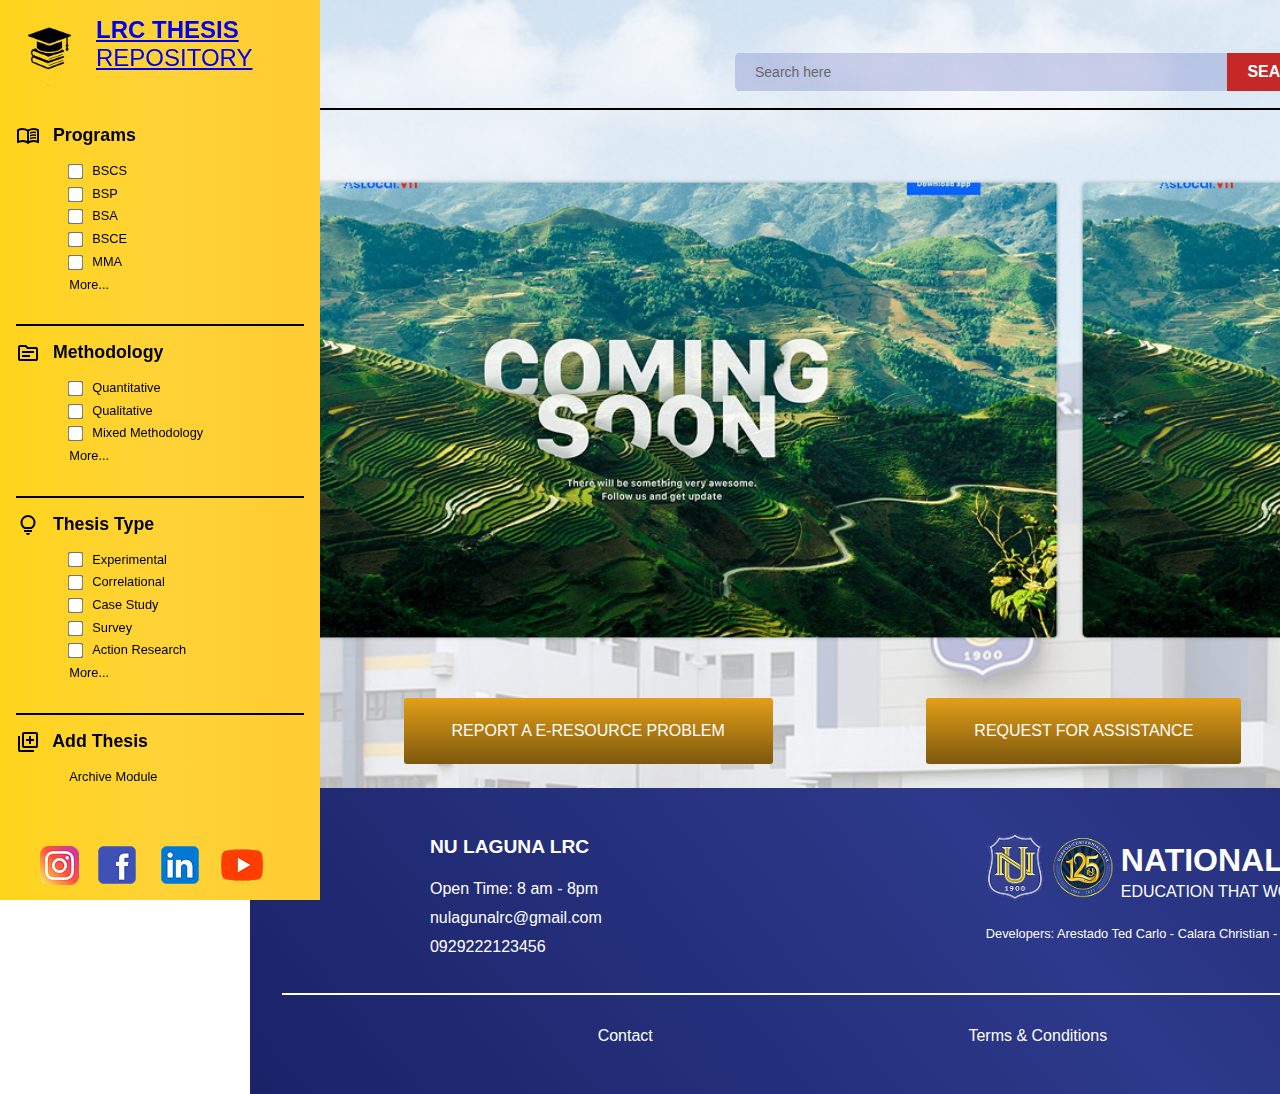
<file: index.html>
<!DOCTYPE html>
<html lang="en">

<head>
    <meta charset="UTF-8">
    <meta name="viewport" content="width=device-width, initial-scale=1.0">
    <title>Document</title>
    <link rel="stylesheet" href="css/normzalize.css">
    <link rel="stylesheet" href="css/styles.css">
    <link rel="stylesheet" href="css/carousel.css">
    <link rel="stylesheet" href="css/thesisSource.css">
    <link rel="stylesheet" href="css/dropdownMenu.css">
    <link rel="stylesheet" href="https://fonts.googleapis.com/css2?family=Material+Symbols+Outlined" />
</head>

<body>
    <div class="layout">
        <div class="sidebar">
            <div class="sidebar__content">

                <a href="/Thesis_Repository/index.html">
                    <div class="sidebar__logo">
                        <img class="sidebar__logo-image" src="assets/LRC Logo.png" alt="LRC Logo">
                        <div class="sidebar__logo-heading">
                            <h1 class="sidebar__logo-title">LRC THESIS</h1>
                            <h1 class="sidebar__logo-subtitle">REPOSITORY</h1>
                        </div>
                    </div>
                </a>

                <div class="sidebar__section sidebar__section--courses">
                    <h2 class="sidebar__section-title">
                        <span class="material-symbols-outlined">menu_book</span>
                        Programs
                    </h2>
                    <ul id="programsList" class="sidebar__list sidebar__list--courses"></ul>
                </div>

                <div class="separator"></div>

                <div class="sidebar__section sidebar__section--topics">
                    <h2 class="sidebar__section-title">
                        <span class="material-symbols-outlined">topic</span>
                        Methodology
                    </h2>
                    <ul id="methodologyList" class="sidebar__list sidebar__list--topics"></ul>
                </div>

                <div class="separator"></div>

                <div class="sidebar__section sidebar__section--topics">
                    <h2 class="sidebar__section-title">
                        <span class="material-symbols-outlined">lightbulb</span>
                        Thesis Type
                    </h2>
                    <ul id="thesisList" class="sidebar__list sidebar__list--topics"></ul>
                </div>

                <div class="separator"></div>

                <div class="sidebar__section sidebar__section--add-thesis">
                    <h2 class="sidebar__section-title">
                        <span class="material-symbols-outlined">library_add</span>
                        Add Thesis
                    </h2>
                    <ul class="sidebar__list sidebar__list--add-thesis">
                        <li class="sidebar__list-item add__module">Archive Module</li>
                    </ul>
                </div>

            </div>

            <div class="sidebar__section sidebar__section--social">
                <ul class="sidebar__list sidebar__list--social">
                    <li class="sidebar__list-item">
                        <img class="sidebar__social-icon" src="assets/Instagram.png" alt="Instagram">
                    </li>
                    <li class="sidebar__list-item">
                        <img class="sidebar__social-icon" src="assets/Facebook.png" alt="Facebook">
                    </li>
                    <li class="sidebar__list-item">
                        <img class="sidebar__social-icon" src="assets/LinkedIn.png" alt="LinkedIn">
                    </li>
                    <li class="sidebar__list-item">
                        <img class="sidebar__social-icon" src="assets/Youtube.png" alt="Youtube">
                    </li>
                </ul>
            </div>
        </div>

        <main class="main main--content">
            <div>
                <div class="main-body">
                    <div class="searchbar">
                        <form class="searchbar__form" action="#" method="get">
                            <input type="text" class="searchbar__input" placeholder="Search here" name="q">
                            <button type="submit" class="searchbar__button">SEARCH</button>
                        </form>
                        <div class="dropdown">
                            <button class="searchbar__filter" title="Filter">
                                <span class="searchbar__filter-icon"><svg xmlns="http://www.w3.org/2000/svg"
                                        height="24px" viewBox="0 -960 960 960" width="24px" fill="#000000">
                                        <path
                                            d="M440-160q-17 0-28.5-11.5T400-200v-240L168-736q-15-20-4.5-42t36.5-22h560q26 0 36.5 22t-4.5 42L560-440v240q0 17-11.5 28.5T520-160h-80Zm40-308 198-252H282l198 252Zm0 0Z" />
                                    </svg></span>
                            </button>
                            <!-- Dropdown Menu -->
                            <div class="dropdown-menu">
                                <a href="#" class="all">ALL</a>
                                <a href="#">Title</a>
                                <a href="#">Author</a>
                                <a href="#">Keywords</a>
                                <a href="#">Advance</a>
                            </div>
                        </div>
                    </div>

                    <div class="separator"></div>
                </div>

                <!-- ===== Picture-frame Carousel (place this in .main-body above the footer) ===== -->
                <div class="carousel" aria-label="Advertisement carousel — looping right to left">
                    <div class="carousel__track">
                        <!-- Each .carousel__item is a framed picture. Replace src with your images -->
                        <div class="carousel__item"><img src="assets/image 6.png" alt="Slide 1"></div>
                        <div class="carousel__item"><img src="assets/image 6.png" alt="Slide 2"></div>
                        <div class="carousel__item"><img src="assets/image 6.png" alt="Slide 3"></div>
                        <div class="carousel__item"><img src="assets/image 6.png" alt="Slide 4"></div>
                        <!-- add more items as needed -->
                    </div>
                </div>

                <div class="thesis__source">
                    <div class="thesis__source-content">
                        <ul class="thesis__soure-list">
                            <li class="thesis__soure-item">REPORT A E-RESOURCE PROBLEM</li>
                            <li class="thesis__soure-item">REQUEST FOR ASSISTANCE</li>
                            <li class="thesis__soure-item">ABOUT THESIS REPOSITORY</li>
                        </ul>
                    </div>
                </div>
            </div>


            <div class="footer">
                <div class="footer__section">
                    <div class="footer__info">
                        <h2 class="footer__title">NU LAGUNA LRC</h2>
                        <p class="footer__text">Open Time: 8 am - 8pm</p>
                        <p class="footer__text">nulagunalrc@gmail.com</p>
                        <p class="footer__text">0929222123456</p>
                    </div>

                    <div class="footer__branding">
                        <div class="NU__info">
                            <img src="assets/NU-Logo.png" alt="NU Logo" class="footer__logo">
                            <img src="assets/125 anniversary.png" alt="NU Anniversary Logo" class="footer__logo">
                            <div class="footer__NU-branding">
                                <h1 class="footer__branding-name">NATIONAL UNIVERSITY</h1>
                                <h2 class="footer__branding-tagline">EDUCATION THAT WORKS | FOUNDER FOR FILIPINOS, BUILT
                                    FOR
                                    NATION</h2>
                            </div>
                        </div>
                        <div class="developers">
                            <p class="footer__developers">
                                Developers: Arestado Ted Carlo - Calara Christian - Manalo Caleb Hope - Moises Paule -
                                Chelsea
                                Perez
                            </p>
                        </div>
                    </div>

                </div>

                <div class="separator separator--white"></div>

                <div class="footer__bottom">
                    <ul class="footer__nav">
                        <li class="footer__nav-item">Contact</li>
                        <li class="footer__nav-item">Terms & Conditions</li>
                        <li class="footer__nav-item">Privacy Policy</li>
                    </ul>
                </div>
            </div>
        </main>
    </div>
    <script src="js/filter.js"></script>
    <script src="js/carousel.js"></script>
    <script src="js/checkbox.js"></script>
</body>

</html>
</file>
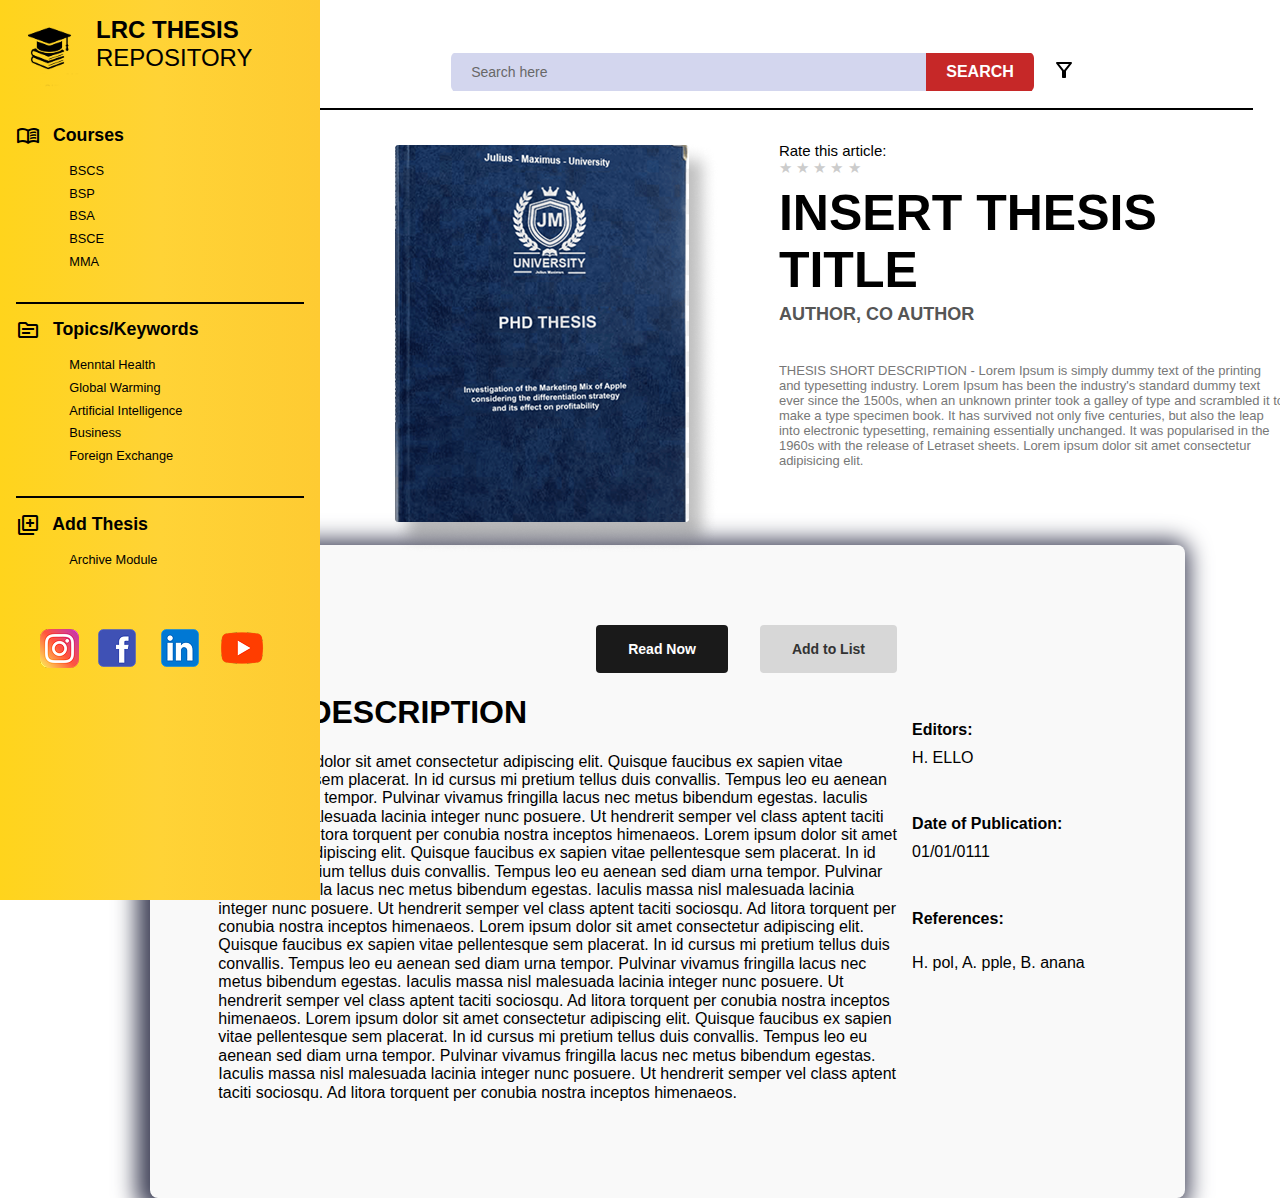
<file: book.html>
<!DOCTYPE html>
<html lang="en">

<head>
    <meta charset="UTF-8">
    <meta name="viewport" content="width=device-width, initial-scale=1.0">
    <title>Document</title>
    <link rel="stylesheet" href="css/normzalize.css">
    <link rel="stylesheet" href="css/styles.css">
    <link rel="stylesheet" href="css/carousel.css">
    <link rel="stylesheet" href="css/thesisSource.css">
    <link rel="stylesheet" href="css/dropdownMenu.css">
    <link rel="stylesheet" href="css/books.css">
    <link rel="stylesheet" href="https://fonts.googleapis.com/css2?family=Material+Symbols+Outlined" />
</head>

<body>
    <div class="layout">
        <div class="sidebar">
            <div class="sidebar__content">

                <div class="sidebar__logo">
                    <img class="sidebar__logo-image" src="assets/LRC Logo.png" alt="LRC Logo">
                    <div class="sidebar__logo-heading">
                        <h1 class="sidebar__logo-title">LRC THESIS</h1>
                        <h1 class="sidebar__logo-subtitle">REPOSITORY</h1>
                    </div>
                </div>

                <div class="sidebar__section sidebar__section--courses">
                    <h2 class="sidebar__section-title">
                        <span class="material-symbols-outlined">menu_book</span>
                        Courses
                    </h2>
                    <ul class="sidebar__list sidebar__list--courses">
                        <li class="sidebar__list-item">BSCS</li>
                        <li class="sidebar__list-item">BSP</li>
                        <li class="sidebar__list-item">BSA</li>
                        <li class="sidebar__list-item">BSCE</li>
                        <li class="sidebar__list-item">MMA</li>
                    </ul>
                </div>

                <div class="separator"></div>

                <div class="sidebar__section sidebar__section--topics">
                    <h2 class="sidebar__section-title">
                        <span class="material-symbols-outlined">topic</span>
                        Topics/Keywords
                    </h2>
                    <ul class="sidebar__list sidebar__list--topics">
                        <li class="sidebar__list-item">Menntal Health</li>
                        <li class="sidebar__list-item">Global Warming</li>
                        <li class="sidebar__list-item">Artificial Intelligence</li>
                        <li class="sidebar__list-item">Business</li>
                        <li class="sidebar__list-item">Foreign Exchange</li>
                    </ul>
                </div>

                <div class="separator"></div>

                <div class="sidebar__section sidebar__section--add-thesis">
                    <h2 class="sidebar__section-title">
                        <span class="material-symbols-outlined">library_add</span>
                        Add Thesis
                    </h2>
                    <ul class="sidebar__list sidebar__list--add-thesis">
                        <li class="sidebar__list-item">Archive Module</li>
                    </ul>
                </div>

            </div>

            <div class="sidebar__section sidebar__section--social">
                <ul class="sidebar__list sidebar__list--social">
                    <li class="sidebar__list-item">
                        <img class="sidebar__social-icon" src="assets/Instagram.png" alt="Instagram">
                    </li>
                    <li class="sidebar__list-item">
                        <img class="sidebar__social-icon" src="assets/Facebook.png" alt="Facebook">
                    </li>
                    <li class="sidebar__list-item">
                        <img class="sidebar__social-icon" src="assets/LinkedIn.png" alt="LinkedIn">
                    </li>
                    <li class="sidebar__list-item">
                        <img class="sidebar__social-icon" src="assets/Youtube.png" alt="Youtube">
                    </li>
                </ul>
            </div>
        </div>

        <main class="main">
            <div class="main-body">
                <div class="searchbar">
                    <form class="searchbar__form" action="#" method="get">
                        <input type="text" class="searchbar__input" placeholder="Search here" name="q">
                        <button type="submit" class="searchbar__button">SEARCH</button>
                    </form>
                    <div class="dropdown">
                        <button class="searchbar__filter" title="Filter">
                            <span class="searchbar__filter-icon"><svg xmlns="http://www.w3.org/2000/svg" height="24px"
                                    viewBox="0 -960 960 960" width="24px" fill="#000000">
                                    <path
                                        d="M440-160q-17 0-28.5-11.5T400-200v-240L168-736q-15-20-4.5-42t36.5-22h560q26 0 36.5 22t-4.5 42L560-440v240q0 17-11.5 28.5T520-160h-80Zm40-308 198-252H282l198 252Zm0 0Z" />
                                </svg></span>
                        </button>
                        <!-- Dropdown Menu -->
                        <div class="dropdown-menu">
                            <a href="#" class="all">ALL</a>
                            <a href="#">Title</a>
                            <a href="#">Author</a>
                            <a href="#">Text</a>
                            <a href="#">Publication Date</a>
                            <a href="#">Publication Place</a>
                            <a href="#">Subject</a>
                            <a href="#">List</a>
                            <a href="#">Advance</a>
                        </div>
                    </div>
                </div>

                <div class="separator"></div>
            </div>


            <div class="thesis">
                <div class="thesis__content">
                    <div class="thesis__header">
                        <div class="spinner">
                            <button class="spinner__button">&#9650;</button> <!-- Up arrow -->
                            <div class="spinner__number">1</div>
                            <button class="spinner__button">&#9660;</button> <!-- Down arrow -->
                        </div>
                        <div class="thesis__header-text">
                            <div class="thesis__rating">
                                <p class="thesis__heading">Rate this article:</p>
                                <span class="thesis__stars">
                                    <span data-value="1">★</span>
                                    <span data-value="2">★</span>
                                    <span data-value="3">★</span>
                                    <span data-value="4">★</span>
                                    <span data-value="5">★</span>
                                </span>
                            </div>

                            <div class="thesis__title">INSERT THESIS TITLE</div>
                            <div class="thesis__author">AUTHOR, CO AUTHOR</div>
                            <div class="thesis__shortdesc">THESIS SHORT DESCRIPTION - Lorem Ipsum is simply dummy text
                                of
                                the printing and typesetting industry. Lorem Ipsum has been the industry's standard
                                dummy
                                text ever since the 1500s, when an unknown printer took a galley of type and scrambled
                                it to
                                make a type specimen book. It has survived not only five centuries, but also the leap
                                into
                                electronic typesetting, remaining essentially unchanged. It was popularised in the 1960s
                                with the release of Letraset sheets. Lorem ipsum dolor sit amet consectetur adipisicing
                                elit.</div>
                        </div>
                    </div>


                    <div class="thesis__cover">
                        <img src="assets/thesis book.png" alt="Thesis Cover">

                    </div>
                    <div class="thesis__description-box">
                        <div class="thesis__info">
                            <button class="thesis__btn thesis__btn--primary">Read Now</button>
                            <button class="thesis__btn thesis__btn--secondary">Add to List</button>
                        </div>
                        <div class="thesis__actions">
                            <!-- Sidebar -->
                            <div class="thesis__sidebar">
                                <div class="thesis__description">
                                    <h1 class="thesis__description-title">FULL DESCRIPTION</h1>
                                    <p class="thesis__description-text">
                                        Lorem ipsum dolor sit amet consectetur adipiscing elit. Quisque faucibus ex
                                        sapien vitae pellentesque sem placerat. In id cursus mi pretium tellus duis
                                        convallis. Tempus leo eu aenean sed diam urna tempor. Pulvinar vivamus fringilla
                                        lacus nec metus bibendum egestas. Iaculis massa nisl malesuada lacinia integer
                                        nunc posuere. Ut hendrerit semper vel class aptent taciti sociosqu. Ad litora
                                        torquent per conubia nostra inceptos himenaeos.

                                        Lorem ipsum dolor sit amet consectetur adipiscing elit. Quisque faucibus ex
                                        sapien vitae pellentesque sem placerat. In id cursus mi pretium tellus duis
                                        convallis. Tempus leo eu aenean sed diam urna tempor. Pulvinar vivamus fringilla
                                        lacus nec metus bibendum egestas. Iaculis massa nisl malesuada lacinia integer
                                        nunc posuere. Ut hendrerit semper vel class aptent taciti sociosqu. Ad litora
                                        torquent per conubia nostra inceptos himenaeos.

                                        Lorem ipsum dolor sit amet consectetur adipiscing elit. Quisque faucibus ex
                                        sapien vitae pellentesque sem placerat. In id cursus mi pretium tellus duis
                                        convallis. Tempus leo eu aenean sed diam urna tempor. Pulvinar vivamus fringilla
                                        lacus nec metus bibendum egestas. Iaculis massa nisl malesuada lacinia integer
                                        nunc posuere. Ut hendrerit semper vel class aptent taciti sociosqu. Ad litora
                                        torquent per conubia nostra inceptos himenaeos.

                                        Lorem ipsum dolor sit amet consectetur adipiscing elit. Quisque faucibus ex
                                        sapien vitae pellentesque sem placerat. In id cursus mi pretium tellus duis
                                        convallis. Tempus leo eu aenean sed diam urna tempor. Pulvinar vivamus fringilla
                                        lacus nec metus bibendum egestas. Iaculis massa nisl malesuada lacinia integer
                                        nunc posuere. Ut hendrerit semper vel class aptent taciti sociosqu. Ad litora
                                        torquent per conubia nostra inceptos himenaeos.
                                    </p>
                                </div>
                                <div class="thesis__sidebar-content">
                                    <p class="thesis__sidebar-info"><span class="thesis__sidebar-title">Editors:</span>
                                        H.
                                        ELLO</p>
                                    <p class="thesis__sidebar-info"><span class="thesis__sidebar-title">Date of
                                            Publication:</span> 01/01/0111</p>
                                    <p class="thesis__sidebar-info"><span
                                            class="thesis__sidebar-title">References:</span>
                                    </p>
                                    <p class="thesis__references">H. pol, A. pple, B. anana</p>
                                </div>
                            </div>
                        </div>
                    </div>

                </div>

            </div>

        </main>

        <script src="js/filter.js"></script>
        <script src="js/rate.js"></script>
</body>

</html>

git config --global user.name "Your Name"
git config --global user.email "your.email@example.com"
</file>
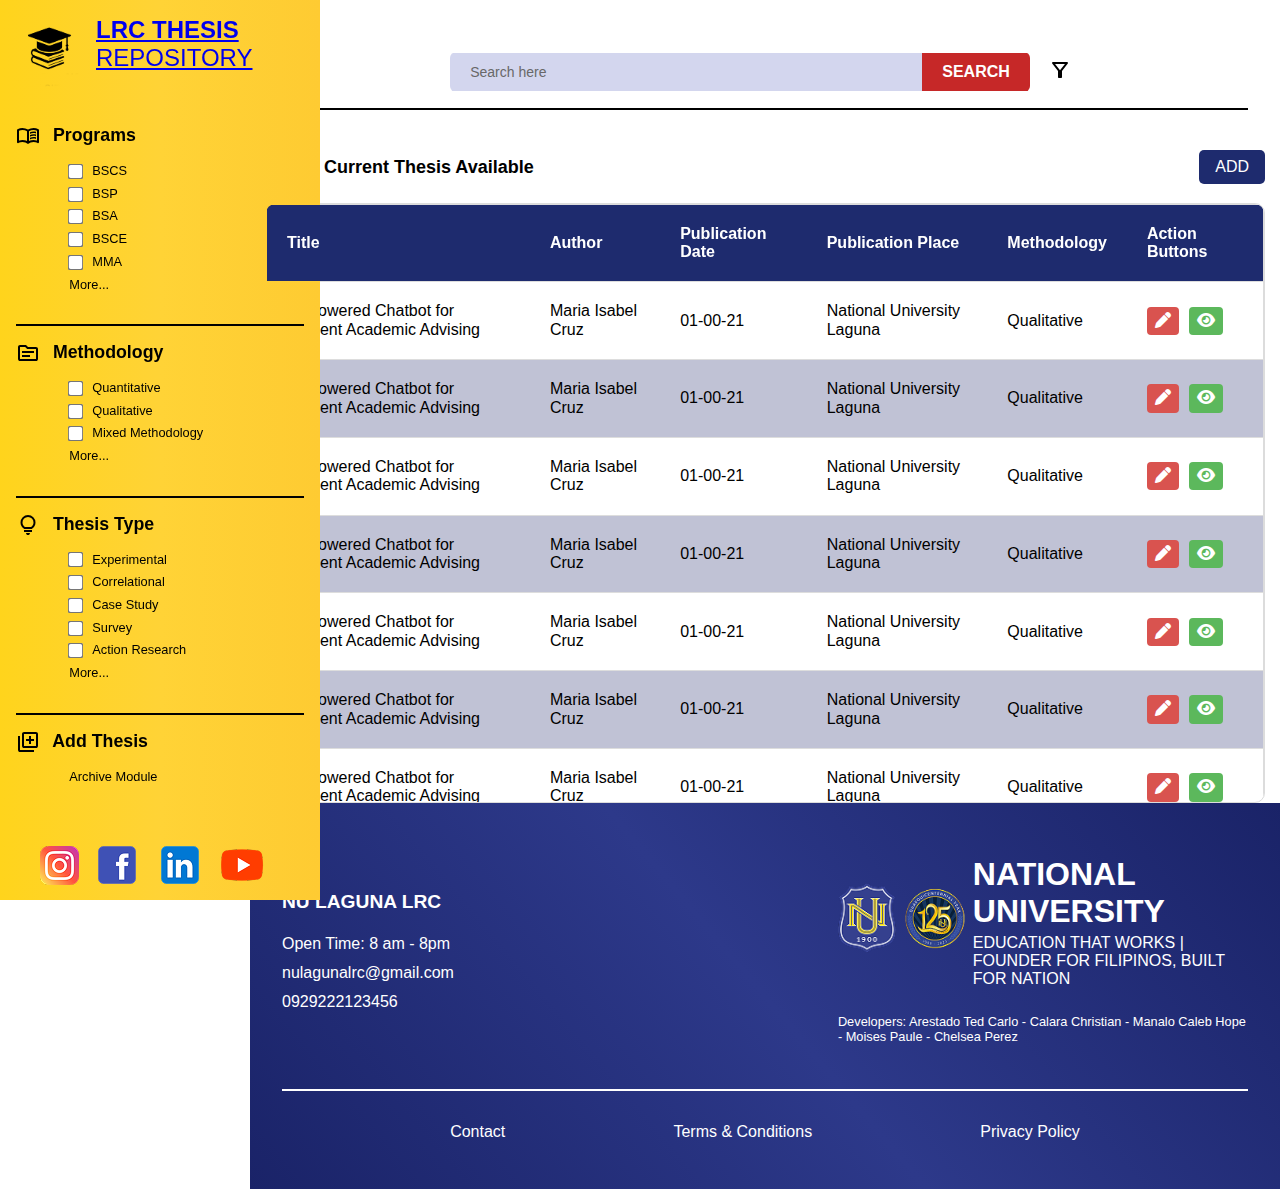
<file: viewThesis.html>
<!DOCTYPE html>
<html lang="en">

<head>
    <meta charset="UTF-8">
    <meta name="viewport" content="width=device-width, initial-scale=1.0">
    <title>Document</title>
    <link rel="stylesheet" href="css/normzalize.css">
    <link rel="stylesheet" href="css/styles.css">
    <link rel="stylesheet" href="css/carousel.css">
    <link rel="stylesheet" href="css/thesisSource.css">
    <link rel="stylesheet" href="css/dropdownMenu.css">
    <link rel="stylesheet" href="css/view__Thesis.css">
    <link rel="stylesheet" href="css/books.css">
    <link rel="stylesheet" href="https://fonts.googleapis.com/css2?family=Material+Symbols+Outlined" />
    <link rel="stylesheet" href="https://cdnjs.cloudflare.com/ajax/libs/font-awesome/6.4.0/css/all.min.css">
</head>

<body>
    <div class="layout">
        <div class="sidebar">
            <div class="sidebar__content">

                <a href="/Thesis_Repository/index.html">
                    <div class="sidebar__logo">
                        <img class="sidebar__logo-image" src="assets/LRC Logo.png" alt="LRC Logo">
                        <div class="sidebar__logo-heading">
                            <h1 class="sidebar__logo-title">LRC THESIS</h1>
                            <h1 class="sidebar__logo-subtitle">REPOSITORY</h1>
                        </div>
                    </div>
                </a>

                <div class="sidebar__section sidebar__section--courses">
                    <h2 class="sidebar__section-title">
                        <span class="material-symbols-outlined">menu_book</span>
                        Programs
                    </h2>
                    <ul id="programsList" class="sidebar__list sidebar__list--courses"></ul>
                </div>

                <div class="separator"></div>

                <div class="sidebar__section sidebar__section--topics">
                    <h2 class="sidebar__section-title">
                        <span class="material-symbols-outlined">topic</span>
                        Methodology
                    </h2>
                    <ul id="methodologyList" class="sidebar__list sidebar__list--topics"></ul>
                </div>

                <div class="separator"></div>

                <div class="sidebar__section sidebar__section--topics">
                    <h2 class="sidebar__section-title">
                        <span class="material-symbols-outlined">lightbulb</span>
                        Thesis Type
                    </h2>
                    <ul id="thesisList" class="sidebar__list sidebar__list--topics"></ul>
                </div>

                <div class="separator"></div>

                <div class="sidebar__section sidebar__section--add-thesis">
                    <h2 class="sidebar__section-title">
                        <span class="material-symbols-outlined">library_add</span>
                        Add Thesis
                    </h2>
                    <ul class="sidebar__list sidebar__list--add-thesis">
                        <li class="sidebar__list-item add__module">Archive Module</li>
                    </ul>
                </div>

            </div>

            <div class="sidebar__section sidebar__section--social">
                <ul class="sidebar__list sidebar__list--social">
                    <li class="sidebar__list-item">
                        <img class="sidebar__social-icon" src="assets/Instagram.png" alt="Instagram">
                    </li>
                    <li class="sidebar__list-item">
                        <img class="sidebar__social-icon" src="assets/Facebook.png" alt="Facebook">
                    </li>
                    <li class="sidebar__list-item">
                        <img class="sidebar__social-icon" src="assets/LinkedIn.png" alt="LinkedIn">
                    </li>
                    <li class="sidebar__list-item">
                        <img class="sidebar__social-icon" src="assets/Youtube.png" alt="Youtube">
                    </li>
                </ul>
            </div>
        </div>

        <main class="main main--content">
            <div>
                <div class="main-body">
                    <div class="searchbar">
                        <form class="searchbar__form" action="#" method="get">
                            <input type="text" class="searchbar__input" placeholder="Search here" name="q">
                            <button type="submit" class="searchbar__button">SEARCH</button>
                        </form>
                        <div class="dropdown">
                            <button class="searchbar__filter" title="Filter">
                                <span class="searchbar__filter-icon"><svg xmlns="http://www.w3.org/2000/svg"
                                        height="24px" viewBox="0 -960 960 960" width="24px" fill="#000000">
                                        <path
                                            d="M440-160q-17 0-28.5-11.5T400-200v-240L168-736q-15-20-4.5-42t36.5-22h560q26 0 36.5 22t-4.5 42L560-440v240q0 17-11.5 28.5T520-160h-80Zm40-308 198-252H282l198 252Zm0 0Z" />
                                    </svg></span>
                            </button>
                            <!-- Dropdown Menu -->
                            <div class="dropdown-menu">
                                <a href="#" class="all">ALL</a>
                                <a href="#">Title</a>
                                <a href="#">Author</a>
                                <a href="#">Keywords</a>
                                <a href="#">Advance</a>
                            </div>
                        </div>
                    </div>

                    <div class="separator"></div>
                </div>
                <div>
                    <div class="thesis-list">
                        <div class="thesis-list__header">
                            <h2 class="thesis-list__title">List of Current Thesis Available</h2>
                            <button class="thesis-list__add-btn">ADD</button>
                        </div>
                        <div class="thesis-list__table-wrapper">
                            <table class="thesis-table">
                                <thead class="thesis-table__head">
                                    <tr class="thesis-table__row thesis-table__row--head">
                                        <th class="thesis-table__cell thesis-table__cell--head">Title</th>
                                        <th class="thesis-table__cell thesis-table__cell--head">Author</th>
                                        <th class="thesis-table__cell thesis-table__cell--head">Publication Date</th>
                                        <th class="thesis-table__cell thesis-table__cell--head">Publication Place</th>
                                        <th class="thesis-table__cell thesis-table__cell--head">Methodology</th>
                                        <th class="thesis-table__cell thesis-table__cell--head">Action Buttons</th>
                                    </tr>
                                </thead>
                                <tbody class="thesis-table__body" id="thesis-table-body">
                                    <!-- Rows populated by JavaScript -->
                                </tbody>
                            </table>
                        </div>

                    </div>
                </div>
            </div>



            <div class="footer">
                <div class="footer__section">
                    <div class="footer__info">
                        <h2 class="footer__title">NU LAGUNA LRC</h2>
                        <p class="footer__text">Open Time: 8 am - 8pm</p>
                        <p class="footer__text">nulagunalrc@gmail.com</p>
                        <p class="footer__text">0929222123456</p>
                    </div>

                    <div class="footer__branding">
                        <div class="NU__info">
                            <img src="assets/NU-Logo.png" alt="NU Logo" class="footer__logo">
                            <img src="assets/125 anniversary.png" alt="NU Anniversary Logo" class="footer__logo">
                            <div class="footer__NU-branding">
                                <h1 class="footer__branding-name">NATIONAL UNIVERSITY</h1>
                                <h2 class="footer__branding-tagline">EDUCATION THAT WORKS | FOUNDER FOR FILIPINOS, BUILT
                                    FOR
                                    NATION</h2>
                            </div>
                        </div>
                        <div class="developers">
                            <p class="footer__developers">
                                Developers: Arestado Ted Carlo - Calara Christian - Manalo Caleb Hope - Moises Paule -
                                Chelsea
                                Perez
                            </p>
                        </div>
                    </div>

                </div>

                <div class="separator separator--white"></div>

                <div class="footer__bottom">
                    <ul class="footer__nav">
                        <li class="footer__nav-item">Contact</li>
                        <li class="footer__nav-item">Terms & Conditions</li>
                        <li class="footer__nav-item">Privacy Policy</li>
                    </ul>
                </div>
            </div>
        </main>
    </div>


</body>

</html>


<script src="js/filter.js"></script>
<script src="js/rate.js"></script>
<script src="js/checkbox.js"></script>
<script src="js/view__Thesis.js"></script>
</file>
<file: css/carousel.css>
/* ===== Picture-frame carousel ===== */

/* Viewport container (rounded rectangle) */
.carousel {
    width: 100%;
    /* adjust to fit your layout */
    max-width: 1620px;
    height: 500px;
    /* rectangle shape */
    margin: 1.5rem auto;
    /* rounded edges */
    overflow: hidden;
    padding: 12px;
}

/* Track contains two copies of slides (we clone with JS) and scrolls right */
.carousel__track {
    display: flex;
    gap: 1rem;
    animation: scroll var(--duration) linear infinite;
}

@keyframes scroll {
    from {
        transform: translateX(0);
    }

    to {
        /* Move only the width of the original slides, not the clones */
        transform: translateX(-50%);
    }
}


/* One picture-frame (card) */
.carousel__item {
    flex: 0 0 260px;
    /* fixed frame width */
    height: 100%;
    width: 100%;
    min-width: 800px;
    /* border-radius: 5px; */
    /* rounded frame */
    /* background: #fff; */
    /* frame inner background */
    /* box-shadow: 0 4px 12px rgba(0, 0, 0, 0.18); */
    overflow: hidden;
    display: flex;
    align-items: center;
    justify-content: center;
    /* border: 8px solid #fff; */
    /* frame border (like a mat) */
}

/* Frame image covers whole card */
.carousel__item img {
    width: 100%;
    height: 100%;
    object-fit: cover;
    display: block;
    user-select: none;
    -webkit-user-drag: none;
}

/* Animation: move the track from -50% to 0 (this makes it appear to move right) */
@keyframes scroll-right {
    0% {
        transform: translateX(-50%);
    }

    100% {
        transform: translateX(0);
    }
}

/* Optional: slow down on hover for inspection */
.carousel:hover .carousel__track {
    animation-play-state: paused;
}
</file>
<file: css/thesisSource.css>
.thesis__soure-list {
    display: flex;
    justify-content: space-evenly;
    align-items: center;
    padding: 0;
   
}

.thesis__soure-item {
    color: #fff;
    list-style: none;
    padding: 1.5rem 3rem;
    border-radius: 3px;
    font-weight: 500;
    text-align: center;
    background: #E39F18;
    background: linear-gradient(180deg, rgba(227, 159, 24, 1) 0%, rgba(125, 88, 13, 1) 100%);
}
</file>
<file: css/dropdownMenu.css>
/* Filter Button */
    .searchbar__filter {
      cursor: pointer;
      border: none;
      background: transparent;
      font-size: 22px;
    }

    /* Dropdown container */
    .dropdown {
      position: relative;
      display: inline-block;
    }

    /* Dropdown menu */
    .dropdown-menu {
      display: none;
      position: absolute;
      top: 0px;
      left: 50px;
      background-color: #0d1b66;
      min-width: 200px;
      border-radius: 5px;
      overflow: hidden;
      z-index: 1000;
      text-align: center;
    }

    /* Dropdown items */
    .dropdown-menu a {
      color: white;
      padding: 10px 15px;
      text-decoration: none;
      display: block;
      transition: background 0.2s;
    }

    .dropdown-menu a:hover {
      background-color: #1A2368;
    }

    /* Highlighted "ALL" option */
    .dropdown-menu a.all {
      background: #FFD700;
      color: black;
      font-weight: bold;
    }
</file>
<file: css/books.css>
.main {
    background: white;
}

.thesis__header {
    display: flex;
    margin-left: 2rem;
    gap: 29rem;
    align-items: center;

}

.thesis__description-box {
    display: flex;
    flex-direction: column;
    background-color: #f9f9f9;
    padding: 5rem 6rem 5rem 4rem;
    border-radius: 8px;
    margin-top: 4rem;
    margin-left: auto;
    margin-right: auto;
    box-shadow: -5px 4px 22px 9px rgba(66, 68, 90, 1);
    position: relative;
    right: 100px;
}

.thesis__cover {
    flex: 0 0 250px;
    display: flex;
    flex-direction: column;
    align-items: center;
    gap: 1rem;
    position: absolute;
    z-index: 1;
    top: 0;
    left: 140px;
}


.thesis__info {
    display: flex;
    justify-content: flex-end;
    padding-right: 12rem;
}

.thesis__description{
    width: 77ch;
}

.thesis__actions {
    display: flex;
    gap: 1rem;
}

.thesis__sidebar {
    display: flex;
    justify-content: space-around;
    width: 100%;
}

.thesis__sidebar-title {
    font-weight: bold;
    display: inline-block;
    margin-top: 2rem;
    margin-bottom: 0.6rem;
}

.thesis__sidebar-info {
    display: flex;
    flex-direction: column;

}



/* .thesis__cover img {
    max-width: 100%;
    border-radius: 4px;
    box-shadow: 0 4px 12px rgba(0, 0, 0, 0.2);
} */

/* Buttons */

.thesis__btn {
    padding: 10px 16px;
    border: none;
    border-radius: 4px;
    cursor: pointer;
    font-size: 14px;
    font-weight: bold;
}

.thesis__btn--primary {
    background-color: #1a1a1a;
    color: white;
    margin-right: 2rem;
    padding: 1rem 2rem;
}

.thesis__btn--secondary {
    background-color: #d7d7d7;
    color: #333;
    padding: 1rem 2rem;
}

/* Rating Stars */
.thesis__content {
    flex: 1;
    position: relative;
}

.thesis__rating {
    font-size: 15px;
    margin-bottom: 8px;
}

.thesis__stars {
    color: #ccc;
    cursor: pointer;
}

.thesis__stars span.active {
    color: #f4c150;
}

.thesis__title {
    font-size: 50px;
    font-weight: bold;
    margin-bottom: 4px;
}

.thesis__author {
    font-size: 18px;
    color: #555;
    margin-bottom: 40px;
    font-weight: bold;
}

.thesis__shortdesc {
    font-size: 13px;
    color: #777;
    margin-bottom: 12px;
    width: 70ch;
}

.thesis__heading {
    margin: 0;
}

/* Page navigation */
.spinner {
    display: flex;
    flex-direction: column;
    align-items: center;
    gap: 10px;
    font-family: Arial, sans-serif;
}

.spinner__button {
    background: none;
    border: none;
    cursor: pointer;
    font-size: 20px;
}

.spinner__number {
    background: #f0f0f0;
    border-radius: 4px;
    padding: 5px 12px;
    font-size: 16px;
    text-align: center;
    font-weight: bold;
}
</file>
<file: css/view__Thesis.css>
/* --- Block: thesis-list --- */
.thesis-list {
    max-width: 1000px;
    margin: auto;
}

.thesis-list__header {
    display: flex;
    justify-content: space-between;
    align-items: center;
    margin-bottom: 10px;
}

.thesis-list__title {
    font-size: 18px;
    font-weight: bold;
}

.thesis-list__add-btn {
    background-color: #1e2b6e;
    color: white;
    border: none;
    padding: 8px 16px;
    border-radius: 5px;
    cursor: pointer;
}

.thesis-list__add-btn:hover {
    background-color: #2e3d8b;
}

/* --- Block: thesis-table --- */
.thesis-table {
    width: 100%;
    border-collapse: collapse;
    overflow: auto;
    border: 1px solid #dcdcdc;
    border-radius: 10px;
}

.thesis-table__head {
    background-color: #1e2b6e;
    color: white;
    position: sticky;
    top: 0;
    z-index: 2;
    /* keeps header above table rows */
}

.thesis-table__row--head .thesis-table__cell--head {
    padding: 20px;
    text-align: left;
    font-weight: 600;
}

.thesis-table__body .thesis-table__row:nth-child(even) {
    background-color: hsla(233, 59%, 26%, 0.28);
}


.thesis-table__cell {
    padding: 20px;
    border-bottom: 1px solid #ddd;
}

/* Wrap the table in a scrollable container */
.thesis-list__table-wrapper {
    max-height: 600px;
    /* adjust as needed */
    overflow-y: auto;
    /* vertical scroll */
    border: 1px solid #dcdcdc;
    border-radius: 10px;
}


/* --- Element: Action Buttons --- */
.thesis-table__actions {
    display: flex;
    gap: 10px;
}

.thesis-table__button {
    border: none;
    cursor: pointer;
    padding: 5px 8px;
    border-radius: 4px;
    color: white;
}

.thesis-table__button--edit {
    background-color: #d9534f;
}

.thesis-table__button--view {
    background-color: #5cb85c;
}

.thesis-table__button--edit:hover {
    background-color: #c9302c;
}

.thesis-table__button--view:hover {
    background-color: #449d44;
}
</file>
<file: css/normzalize.css>
/*! normalize.css v8.0.1 | MIT License | github.com/necolas/normalize.css */

/* Document
   ========================================================================== */

/**
 * 1. Correct the line height in all browsers.
 * 2. Prevent adjustments of font size after orientation changes in iOS.
 */

html {
  line-height: 1.15;
  /* 1 */
  -webkit-text-size-adjust: 100%;
  /* 2 */
}

/* Sections
     ========================================================================== */

/**
   * Remove the margin in all browsers.
   */

body {
  margin: 0;
}

/**
   * Render the `main` element consistently in IE.
   */

main {
  display: block;
}

/**
   * Correct the font size and margin on `h1` elements within `section` and
   * `article` contexts in Chrome, Firefox, and Safari.
   */

h1 {
  font-size: 2em;
  margin: 0.67em 0;
}

/* Grouping content
     ========================================================================== */

/**
   * 1. Add the correct box sizing in Firefox.
   * 2. Show the overflow in Edge and IE.
   */

hr {
  box-sizing: content-box;
  /* 1 */
  height: 0;
  /* 1 */
  overflow: visible;
  /* 2 */
}

/**
   * 1. Correct the inheritance and scaling of font size in all browsers.
   * 2. Correct the odd `em` font sizing in all browsers.
   */

pre {
  font-family: monospace, monospace;
  /* 1 */
  font-size: 1em;
  /* 2 */
}

/* Text-level semantics
     ========================================================================== */

/**
   * Remove the gray background on active links in IE 10.
   */

a {
  background-color: transparent;
}

/**
   * 1. Remove the bottom border in Chrome 57-
   * 2. Add the correct text decoration in Chrome, Edge, IE, Opera, and Safari.
   */

abbr[title] {
  border-bottom: none;
  /* 1 */
  text-decoration: underline;
  /* 2 */
  text-decoration: underline dotted;
  /* 2 */
}

/**
   * Add the correct font weight in Chrome, Edge, and Safari.
   */

b,
strong {
  font-weight: bolder;
}

/**
   * 1. Correct the inheritance and scaling of font size in all browsers.
   * 2. Correct the odd `em` font sizing in all browsers.
   */

code,
kbd,
samp {
  font-family: monospace, monospace;
  /* 1 */
  font-size: 1em;
  /* 2 */
}

/**
   * Add the correct font size in all browsers.
   */

small {
  font-size: 80%;
}

/**
   * Prevent `sub` and `sup` elements from affecting the line height in
   * all browsers.
   */

sub,
sup {
  font-size: 75%;
  line-height: 0;
  position: relative;
  vertical-align: baseline;
}

sub {
  bottom: -0.25em;
}

sup {
  top: -0.5em;
}

/* Embedded content
     ========================================================================== */

/**
   * Remove the border on images inside links in IE 10.
   */

img {
  border-style: none;
}

/* Forms
     ========================================================================== */

/**
   * 1. Change the font styles in all browsers.
   * 2. Remove the margin in Firefox and Safari.
   */

button,
input,
optgroup,
select,
textarea {
  font-family: inherit;
  /* 1 */
  font-size: 100%;
  /* 1 */
  line-height: 1.15;
  /* 1 */
  margin: 0;
  /* 2 */
}

/**
   * Show the overflow in IE.
   * 1. Show the overflow in Edge.
   */

button,
input {
  /* 1 */
  overflow: visible;
}

/**
   * Remove the inheritance of text transform in Edge, Firefox, and IE.
   * 1. Remove the inheritance of text transform in Firefox.
   */

button,
select {
  /* 1 */
  text-transform: none;
}

/**
   * Correct the inability to style clickable types in iOS and Safari.
   */

button,
[type="button"],
[type="reset"],
[type="submit"] {
  -webkit-appearance: button;
}

/**
   * Remove the inner border and padding in Firefox.
   */

button::-moz-focus-inner,
[type="button"]::-moz-focus-inner,
[type="reset"]::-moz-focus-inner,
[type="submit"]::-moz-focus-inner {
  border-style: none;
  padding: 0;
}

/**
   * Restore the focus styles unset by the previous rule.
   */

button:-moz-focusring,
[type="button"]:-moz-focusring,
[type="reset"]:-moz-focusring,
[type="submit"]:-moz-focusring {
  outline: 1px dotted ButtonText;
}

/**
   * Correct the padding in Firefox.
   */

fieldset {
  padding: 0.35em 0.75em 0.625em;
}

/**
   * 1. Correct the text wrapping in Edge and IE.
   * 2. Correct the color inheritance from `fieldset` elements in IE.
   * 3. Remove the padding so developers are not caught out when they zero out
   *    `fieldset` elements in all browsers.
   */

legend {
  box-sizing: border-box;
  /* 1 */
  color: inherit;
  /* 2 */
  display: table;
  /* 1 */
  max-width: 100%;
  /* 1 */
  padding: 0;
  /* 3 */
  white-space: normal;
  /* 1 */
}

/**
   * Add the correct vertical alignment in Chrome, Firefox, and Opera.
   */

progress {
  vertical-align: baseline;
}

/**
   * Remove the default vertical scrollbar in IE 10+.
   */

textarea {
  overflow: auto;
}

/**
   * 1. Add the correct box sizing in IE 10.
   * 2. Remove the padding in IE 10.
   */

[type="checkbox"],
[type="radio"] {
  box-sizing: border-box;
  /* 1 */
  padding: 0;
  /* 2 */
}

/**
   * Correct the cursor style of increment and decrement buttons in Chrome.
   */

[type="number"]::-webkit-inner-spin-button,
[type="number"]::-webkit-outer-spin-button {
  height: auto;
}

/**
   * 1. Correct the odd appearance in Chrome and Safari.
   * 2. Correct the outline style in Safari.
   */

[type="search"] {
  -webkit-appearance: textfield;
  /* 1 */
  outline-offset: -2px;
  /* 2 */
}

/**
   * Remove the inner padding in Chrome and Safari on macOS.
   */

[type="search"]::-webkit-search-decoration {
  -webkit-appearance: none;
}

/**
   * 1. Correct the inability to style clickable types in iOS and Safari.
   * 2. Change font properties to `inherit` in Safari.
   */

::-webkit-file-upload-button {
  -webkit-appearance: button;
  /* 1 */
  font: inherit;
  /* 2 */
}

/* Interactive
     ========================================================================== */

/*
   * Add the correct display in Edge, IE 10+, and Firefox.
   */

details {
  display: block;
}

/*
   * Add the correct display in all browsers.
   */

summary {
  display: list-item;
}

/* Misc
     ========================================================================== */

/**
   * Add the correct display in IE 10+.
   */

template {
  display: none;
}

/**
   * Add the correct display in IE 10.
   */

[hidden] {
  display: none;
}
</file>
<file: css/styles.css>
/* Reset + basics */
*,
*::before,
*::after {
    box-sizing: border-box;
}

html {
    scroll-behavior: smooth;
}

body {
    font-family: "Roboto", sans-serif;
    margin: 0;
    height: 100vh;
}


ol {
    list-style: none;
    /* remove default numbers */
    counter-reset: list-counter;
    /* reset custom counter */
    padding: 0;
}

li {
    display: flex;
    align-items: center;
    margin: 8px 0;
}

input[type="checkbox"] {
    margin-right: 10px;
    transform: scale(1.2);
}

.separator {
    width: 100%;
    border: 1px solid #000;
    opacity: 1;
}

.separator--white {
    border: 1px solid #ffffff;
}

.material-symbols-outlined {
    font-variation-settings:
        'FILL' 0,
        'wght' 400,
        'GRAD' 0,
        'opsz' 24;
    vertical-align: middle;
    margin-right: 8px;
}

/* .sidebar__content li:hover {
    color: red;
    text-decoration: underline;
} */

/* === Layout === */
.layout {
    display: flex;
    min-height: 100vh;
}

.sidebar {
    height: 100vh;
    z-index: 1;
    display: flex;
    flex-direction: column;
    justify-content: start;
    width: 320px;
    position: fixed;
    top: 0;
    left:0;
    overflow-y: auto;
    padding: 1rem;
    background: linear-gradient(90deg,
            rgba(255, 212, 28, 1) 0%,
            rgba(255, 211, 54, 1) 50%,
            rgba(254, 203, 50, 1) 100%);
}

.main {
    margin-left: 250px;
    /* push content so it’s not hidden under sidebar */
}

.main {
    display: flex;
    flex-direction: column;
    justify-content: space-between;
    flex: 1;
    /* fills remaining space */
    background: #fff;
    background-image: url(/assets/NU\ Laguna\ BG.png);
    background-size: cover;
    background-repeat: no-repeat;

}

.main-body {
    padding: 2rem;
}

/* Sidebar sections */
.sidebar__section {
    margin-bottom: 2rem;
}

.sidebar__section-title {
    font-size: 1.11rem;
}

.sidebar__list {
    padding-left: 3.33rem;
}

.sidebar__list-item {
    font-weight: 100;
    font-size: 0.8rem;
}

/* Sidebar logo */
.sidebar__logo-image {
    max-width: 80px;
    width: auto;
    height: auto;
}

.sidebar__logo,
.sidebar__logo-heading {
    display: flex;
}

.sidebar__logo-heading {
    flex-direction: column;
}

.sidebar__logo-heading h1 {
    font-size: 1.5rem;
    margin: 0;
}

.sidebar__logo-subtitle {
    font-weight: 100;
}

/* Sidebar social */
.sidebar__list--social {
    display: flex;
    flex-direction: row;
    align-items: center;
    justify-content: center;
    padding: 0;
    margin-bottom: 0;
}

.sidebar__section--social {
    margin-bottom: 0;
}

.sidebar__section--social img {
    max-width: 50px;
}

.sidebar__list--social .sidebar__social-icon {
    margin-right: 1em;
}

/* Search Bar */
/* Container for centering */
.searchbar {
    display: flex;
    justify-content: center;
    margin-top: 20px;
    margin-bottom: 1rem;
}

/* Search form */
.searchbar__form {
    display: flex;
    align-items: center;
    width: 60%;
    max-width: 600px;
    border-radius: 6px;
    overflow: hidden;
}

.searchbar__input {
    flex: 1;
    padding: 11px 20px;
    border: none;
    outline: none;
    background: hsla(232, 44%, 52%, 0.25);
    opacity: 1;
    font-size: 14px;
}

.searchbar__input::placeholder {
    color: #686868;
    /* darker gray */
    opacity: 100;
}

.searchbar__button {
    padding: 10px 20px;
    border: none;
    background: #c62828;
    color: #fff;
    font-weight: bold;
    cursor: pointer;
    transition: background 0.3s ease;
}

.searchbar__button:hover {
    background: #a61c1c;
}

/* Filter button beside search box */
.searchbar__filter {
    margin-left: 10px;
    background: none;
    border: none;
    border-radius: 6px;
    width: 40px;
    height: 40px;
    display: flex;
    align-items: center;
    justify-content: center;
    cursor: pointer;
    transition: background 0.3s ease;
}

.searchbar__filter-icon {
    font-size: 18px;
}

.footer__info {
    display: flex;
    flex-direction: column;
    justify-content: center;
}

/* Footer */
.footer__section {
    display: flex;
    justify-content: center;
    gap: 24rem;
    margin-bottom: 2rem;
}

.footer__nav {
    display: flex;
    justify-content: space-evenly;
    align-items: center;
    padding-left: 0;
    margin-top: 2rem;
}

.footer__title {
    font-size: 1.2rem;
}

.footer__text {
    margin-bottom: 0.333rem;
    margin-top: 0.333rem;
}

.NU__info {
    display: flex;
    align-items: center;
}

.NU__info img {
    /* fixed width */
    height: 70px;
    object-fit: contain;
}

.footer__branding {
    display: flex;
    flex-direction: column;
    align-items: center;
}

.footer__branding-name {
    font-size: 2rem;
    margin-bottom: 0;
}

.footer__branding-tagline {
    font-size: 1rem;
    margin-top: 0.25rem;
    font-weight: 100;
}

.footer__nav-item {
    margin: 0;
}

.developers {
    display: flex;
    align-self: flex-start;
}

.footer__developers {
    font-size: 0.8rem;
}

.footer {
    padding: 2rem;
    color: white;
    background: #1A2368;
    background: linear-gradient(50deg, rgba(26, 35, 104, 1) 0%, rgba(45, 57, 138, 1) 50%, rgba(26, 35, 104, 1) 100%);
}
</file>
